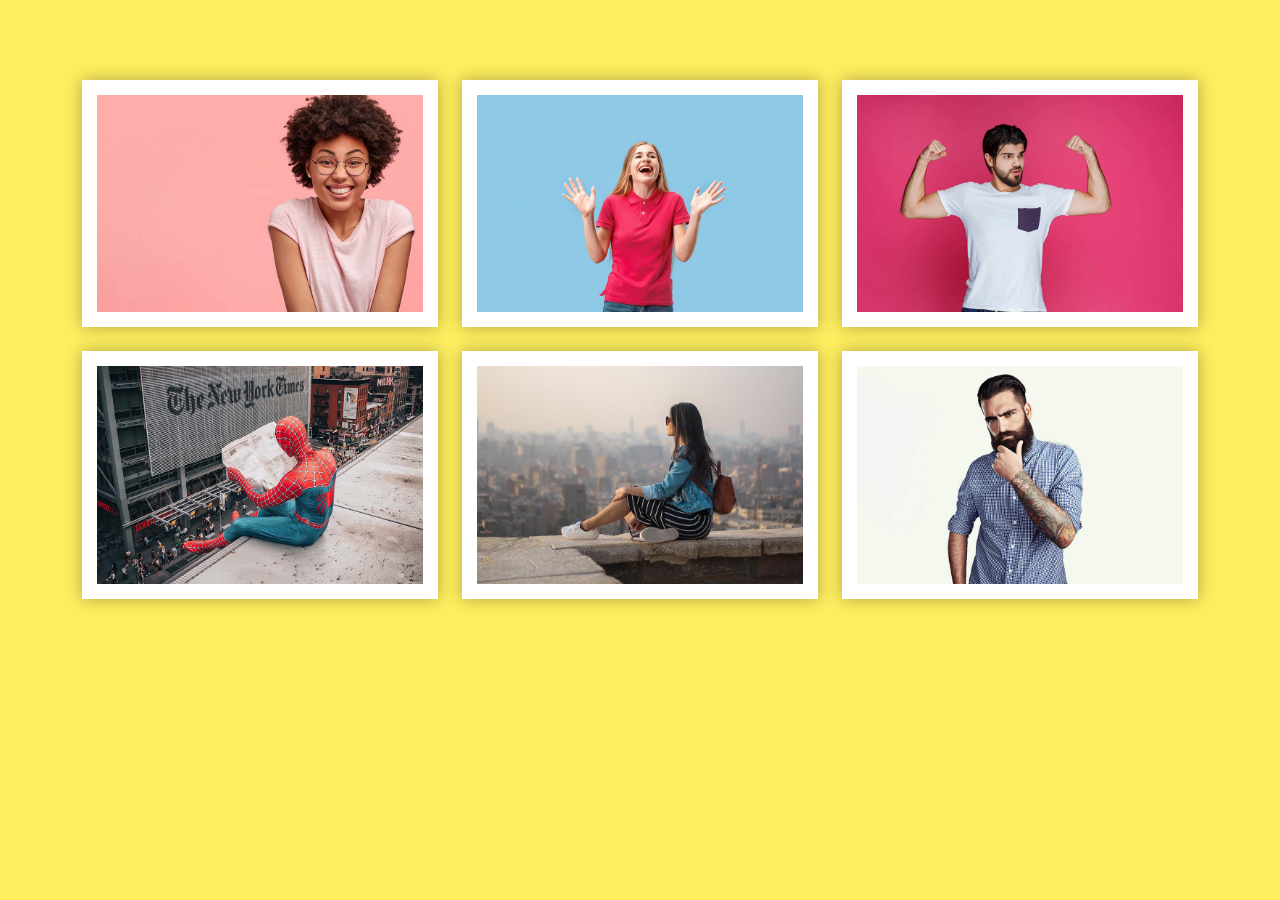
<file: Image Gallery/index.html>
<!DOCTYPE html>
<html lang="en">
<head>
  <title>Image Gallery</title>
  <meta charset="utf-8">
  <meta name="viewport" content="width=device-width, initial-scale=1">
  <link rel="stylesheet" type="text/css" href="css/bootstrap.min.css">
  <link rel="stylesheet" type="text/css" href="css/style.css">
</head>
<body>
  

  <section class="gallery min-vh-100">
     <div class="container-lg">
        <div class="row gy-4 row-cols-1 row-cols-sm-2 row-cols-md-3">
           <div class="col">
              <img src="img/1.jpg" class="gallery-item" alt="gallery">
           </div>
           <div class="col">
              <img src="img/2.jpg" class="gallery-item" alt="gallery">
           </div>
           <div class="col">
              <img src="img/3.jpg" class="gallery-item" alt="gallery">
           </div>
           <div class="col">
              <img src="img/4.jpg" class="gallery-item" alt="gallery">
           </div>
           <div class="col">
              <img src="img/5.jpg" class="gallery-item" alt="gallery">
           </div>
           <div class="col">
              <img src="img/6.jpg" class="gallery-item" alt="gallery">
           </div>
        </div>
     </div>
  </section>

<!-- Modal -->
<div class="modal fade md" id="gallery-modal" tabindex="-1" aria-labelledby="exampleModalLabel" aria-hidden="true">
  <div class="modal-dialog modal-dialog-centered modal-lg">
    <div class="modal-content">
      <div class="modal-header">
        <!-- <h5 class="modal-title" id="exampleModalLabel">Modal title</h5> -->
        <button type="button" class="btn-close" data-bs-dismiss="modal" aria-label="Close"></button>
      </div>
      <div class="modal-body">
         <img src="img/1.jpg" class="modal-img" alt="modal img">
      </div>
    </div>
  </div>
</div>


<script src="js/bootstrap.bundle.min.js"></script>
<script src="js/main.js"></script>
</body>
</html>
</file>
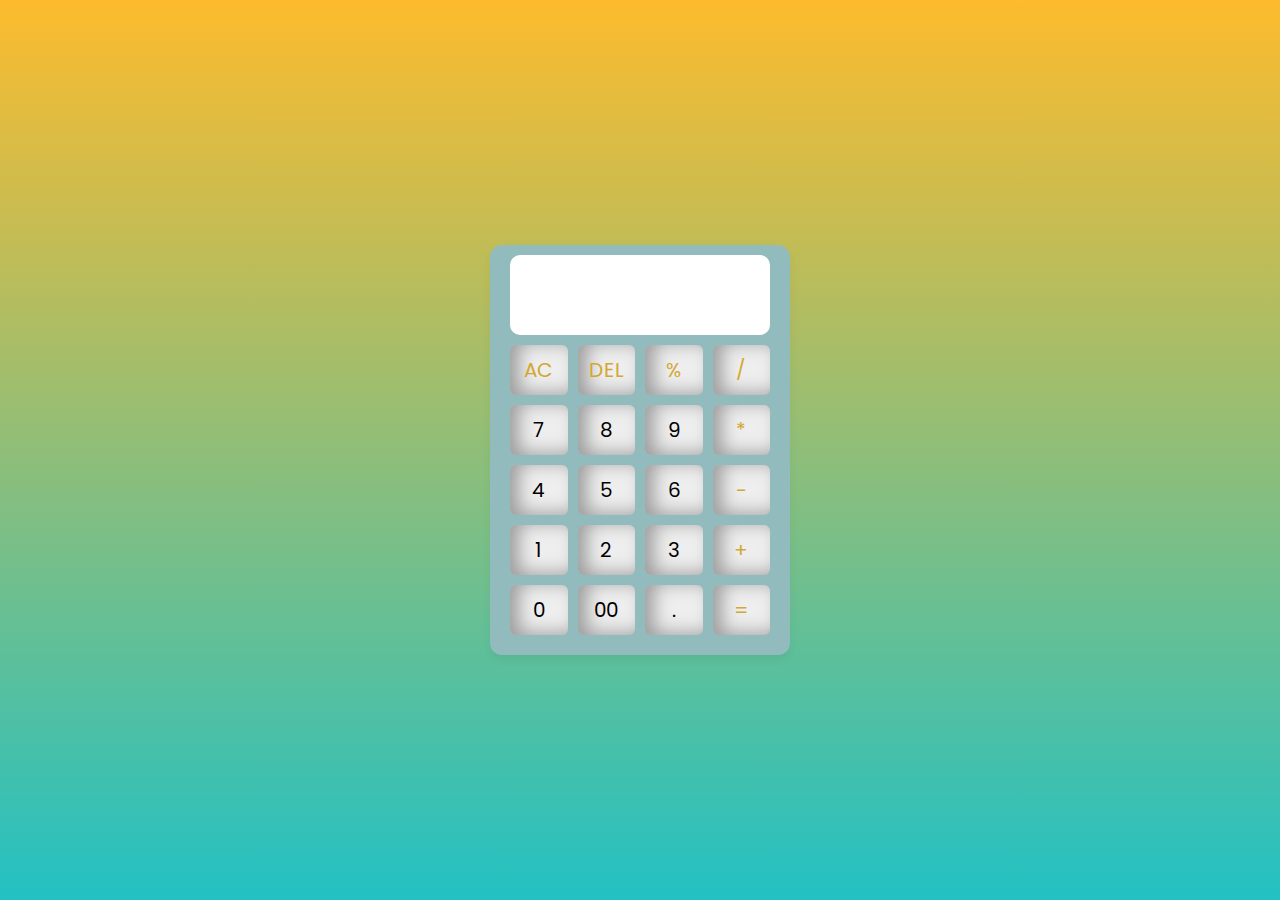
<file: Simple Calculator/index.html>
<!DOCTYPE html>
<html lang="en">
<head>
    <meta charset="UTF-8">
    <meta name="viewport" content="width=device-width, initial-scale=1.0">
    
    <link rel="stylesheet" href="./style.css">
    <title>Simple calculator</title>
    <link rel="icon" type="image/x-icon" href="calculate_24dp_5F6368_FILL0_wght400_GRAD0_opsz24.svg">
</head>
<body>
  <div class="container">
  
    <input type="text" class="display" />
  
    <div class="buttons">
      <button class="operator" data-value="AC">AC</button>
      <button class="operator" data-value="DEL">DEL</button>
      <button class="operator" data-value="%">%</button>
      <button class="operator" data-value="/">/</button>
  
      <button data-value="7">7</button>
      <button data-value="8">8</button>
      <button data-value="9">9</button>
      <button class="operator" data-value="*">*</button>
  
      <button data-value="4">4</button>
      <button data-value="5">5</button>
      <button data-value="6">6</button>
      <button class="operator" data-value="-">-</button>
  
      <button data-value="1">1</button>
      <button data-value="2">2</button>
      <button data-value="3">3</button>
      <button class="operator" data-value="+">+</button>
  
      <button data-value="0">0</button>
      <button data-value="00">00</button>
      <button data-value=".">.</button>
      <button class="operator" data-value="=">=</button>
    </div>
  </div>

  <script  src="./app.js"></script>
</body>
</html>
</file>
<file: Image Gallery/css/style.css>
img{
	max-width: 100%;
}
.gallery{
	background-color: #fded5f;
	padding: 80px 0;
}
.gallery img{
	background-color: #ffffff;
	padding: 15px;
	width: 100%;
	box-shadow: 0 0 15px rgba(0,0,0,0.3);
	cursor: pointer;
}
.gallery img:hover{
	padding: 10px;
}
#gallery-modal .modal-img{
	width: 100%;
}
.md{
	background-color: rgb(223, 206, 133);
}
</file>
<file: Simple Calculator/style.css>
@import url("https://fonts.googleapis.com/css2?family=Poppins:wght@300;400;500;600;700&display=swap");

* {
  margin: 0;
  padding: 0;
  box-sizing: border-box;
  font-family: "Poppins", sans-serif;
}
body {
  height: 100vh;
  display: flex;
  align-items: center;
  justify-content: center;
  background: rgb(34,193,195);
background: linear-gradient(0deg, rgba(34,193,195,1) 0%, rgba(253,187,45,1) 100%);
}
.container {
  position: relative;
  max-width: 300px;
  width: 100%;
  border-radius: 12px;
  padding: 10px 20px 20px;
  background: #92bbbd;
  box-shadow: 0 5px 10px rgba(0, 0, 0, 0.05);
}
.display {
  height: 80px;
  width: 100%;
  outline: none;
  border: none;
  text-align: right;
  margin-bottom: 10px;
  font-size: 25px;
  color: #000e1a;
  pointer-events: none;
  caret-color: transparent;
  border-radius: 10px;

}
.buttons {
  display: grid;
  grid-gap: 10px;
  grid-template-columns: repeat(4, 1fr);
  
  
}
.buttons button {
  padding: 10px;
  border-radius: 6px;
  border: none;
  font-size: 20px;
  cursor: pointer;
  background-color: #eee;
  -webkit-box-shadow: inset 9px -2px 18px 0px rgba(0,0,0,0.34);
-moz-box-shadow: inset 9px -2px 18px 0px rgba(0,0,0,0.34);
box-shadow: inset 9px -2px 18px 0px rgba(0,0,0,0.34);

}
.buttons button:hover{
  box-shadow: none;
}
.buttons button:active {
  transform: scale(0.99);
}
.operator {
  color: #d3a832;
}
</file>
